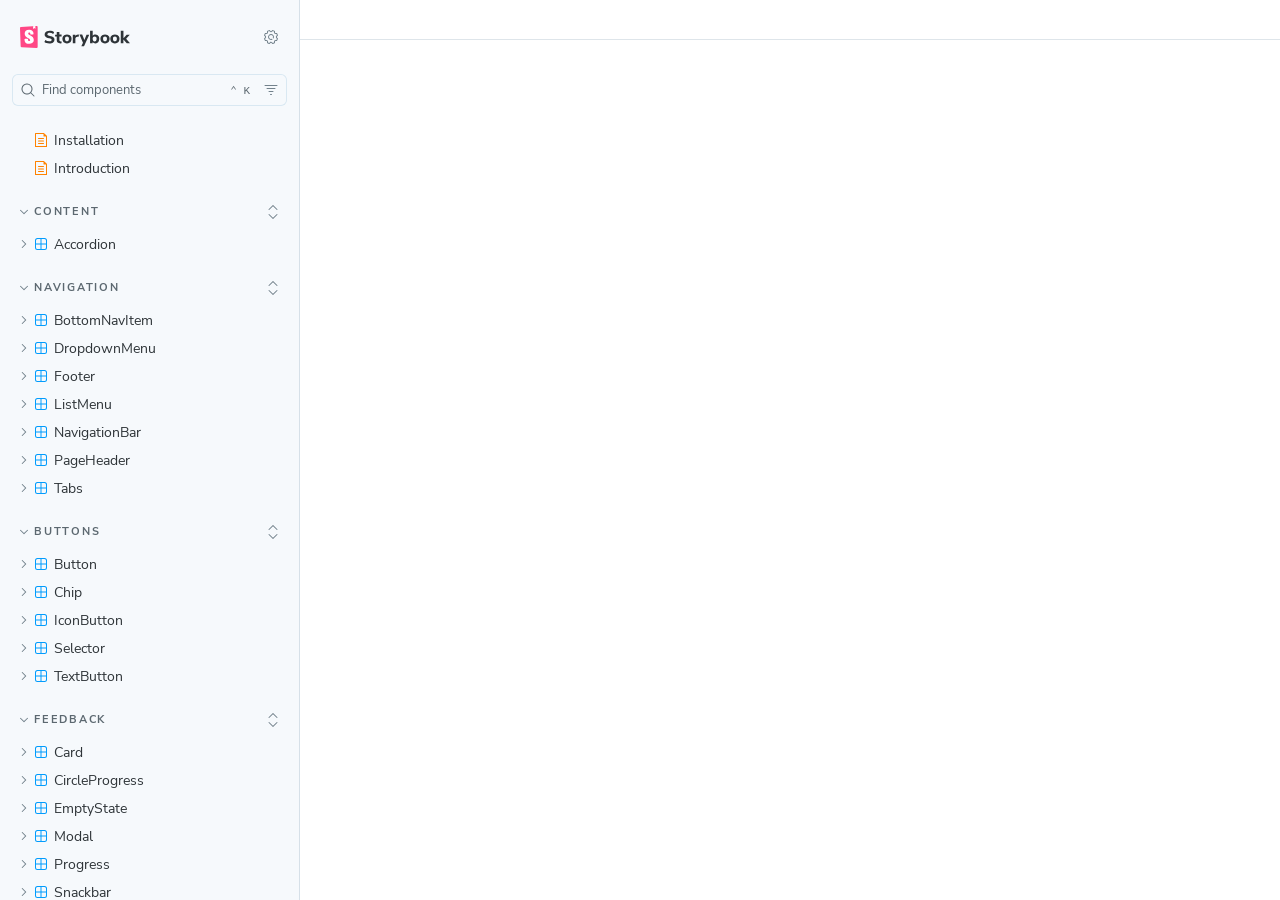
<file: index.html>
<!DOCTYPE html>
<html lang="en">
  <head>
    <meta charset="utf-8" />

    <title>storybook - Storybook</title>
    <meta name="viewport" content="width=device-width, initial-scale=1" />

    
    <link rel="icon" type="image/svg+xml" href="./favicon.svg" />
    
    <style>
      @font-face {
        font-family: 'Nunito Sans';
        font-style: normal;
        font-weight: 400;
        font-display: swap;
        src: url('./sb-common-assets/nunito-sans-regular.woff2') format('woff2');
      }

      @font-face {
        font-family: 'Nunito Sans';
        font-style: italic;
        font-weight: 400;
        font-display: swap;
        src: url('./sb-common-assets/nunito-sans-italic.woff2') format('woff2');
      }

      @font-face {
        font-family: 'Nunito Sans';
        font-style: normal;
        font-weight: 700;
        font-display: swap;
        src: url('./sb-common-assets/nunito-sans-bold.woff2') format('woff2');
      }

      @font-face {
        font-family: 'Nunito Sans';
        font-style: italic;
        font-weight: 700;
        font-display: swap;
        src: url('./sb-common-assets/nunito-sans-bold-italic.woff2') format('woff2');
      }
    </style>

    <link href="./sb-manager/runtime.js" rel="modulepreload" />

    
    <link href="./sb-addons/storybook-core-server-presets-0/common-manager-bundle.js" rel="modulepreload" />
    
    <link href="./sb-addons/docs-1/manager-bundle.js" rel="modulepreload" />
    
    <link href="./sb-addons/a11y-2/manager-bundle.js" rel="modulepreload" />
    
    <link href="./sb-addons/designs-3/register-panel-bundle.js" rel="modulepreload" />
       

    <style>
      #storybook-root[hidden] {
        display: none !important;
      }
    </style>

    
  </head>
  <body>
    <div id="root"></div>

    
    <script>
      
        
          window['FEATURES'] = {
  "argTypeTargetsV7": true,
  "legacyDecoratorFileOrder": false,
  "disallowImplicitActionsInRenderV8": true,
  "viewport": true,
  "highlight": true,
  "controls": true,
  "interactions": true,
  "actions": true,
  "backgrounds": true,
  "outline": true,
  "measure": true
};
        
      
        
          window['REFS'] = {};
        
      
        
          window['LOGLEVEL'] = "info";
        
      
        
          window['DOCS_OPTIONS'] = {
  "defaultName": "Docs"
};
        
      
        
          window['CONFIG_TYPE'] = "PRODUCTION";
        
      
        
      
        
      
        
          window['TAGS_OPTIONS'] = {
  "dev-only": {
    "excludeFromDocsStories": true
  },
  "docs-only": {
    "excludeFromSidebar": true
  },
  "test-only": {
    "excludeFromSidebar": true,
    "excludeFromDocsStories": true
  }
};
        
      
        
          window['STORYBOOK_RENDERER'] = "react";
        
      
        
          window['STORYBOOK_BUILDER'] = "@storybook/builder-vite";
        
      
        
          window['STORYBOOK_FRAMEWORK'] = "@storybook/react-vite";
        
      
    </script>
    

    <script type="module">
      import './sb-manager/globals-runtime.js';

      
        import './sb-addons/storybook-core-server-presets-0/common-manager-bundle.js';
      
        import './sb-addons/docs-1/manager-bundle.js';
      
        import './sb-addons/a11y-2/manager-bundle.js';
      
        import './sb-addons/designs-3/register-panel-bundle.js';
      

      import './sb-manager/runtime.js';
    </script>
  </body>
</html>
</file>
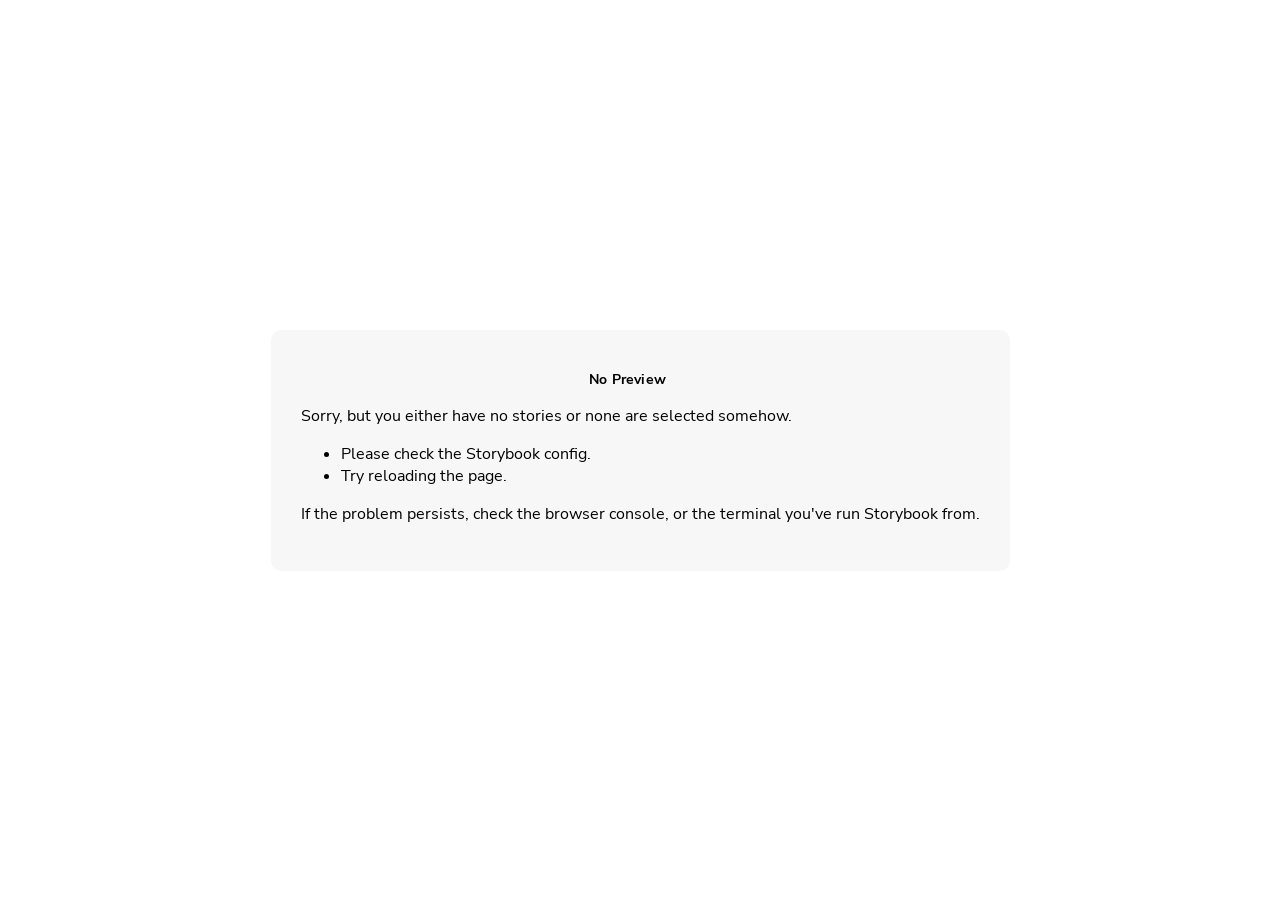
<file: iframe.html>
<!doctype html>
<!--suppress HtmlUnknownTarget -->
<html lang="en">
  <head><script type="module" src="./vite-inject-mocker-entry.js"></script>
    <meta charset="utf-8" />
    <title>Storybook</title>
    <meta name="viewport" content="width=device-width, initial-scale=1" />

    <style>
      @font-face {
        font-family: 'Nunito Sans';
        font-style: normal;
        font-weight: 400;
        font-display: swap;
        src: url('./sb-common-assets/nunito-sans-regular.woff2') format('woff2');
      }

      @font-face {
        font-family: 'Nunito Sans';
        font-style: italic;
        font-weight: 400;
        font-display: swap;
        src: url('./sb-common-assets/nunito-sans-italic.woff2') format('woff2');
      }

      @font-face {
        font-family: 'Nunito Sans';
        font-style: normal;
        font-weight: 700;
        font-display: swap;
        src: url('./sb-common-assets/nunito-sans-bold.woff2') format('woff2');
      }

      @font-face {
        font-family: 'Nunito Sans';
        font-style: italic;
        font-weight: 700;
        font-display: swap;
        src: url('./sb-common-assets/nunito-sans-bold-italic.woff2') format('woff2');
      }
    </style>

    <script>
      window.CONFIG_TYPE = 'PRODUCTION';
      window.LOGLEVEL = 'info';
      window.FRAMEWORK_OPTIONS = {};
      window.CHANNEL_OPTIONS = {};
      window.FEATURES = {"argTypeTargetsV7":true,"legacyDecoratorFileOrder":false,"disallowImplicitActionsInRenderV8":true,"viewport":true,"highlight":true,"controls":true,"interactions":true,"actions":true,"backgrounds":true,"outline":true,"measure":true};
      window.STORIES = [{"titlePrefix":"","directory":"../../packages/ui/src","files":"**/*.stories.@(ts|tsx)","importPathMatcher":"^(?:\\.\\.\\/\\.\\.\\/packages\\/ui\\/src(?:\\/(?!\\.)(?:(?:(?!(?:^|\\/)\\.).)*?)\\/|\\/|$)(?!\\.)(?=.)[^/]*?\\.stories\\.(ts|tsx))$"},{"titlePrefix":"","directory":"./src","files":"**/*.mdx","importPathMatcher":"^\\.[\\\\/](?:src(?:\\/(?!\\.)(?:(?:(?!(?:^|\\/)\\.).)*?)\\/|\\/|$)(?!\\.)(?=.)[^/]*?\\.mdx)$"}];
      window.DOCS_OPTIONS = {"defaultName":"Docs"};
      window.TAGS_OPTIONS = {"dev-only":{"excludeFromDocsStories":true},"docs-only":{"excludeFromSidebar":true},"test-only":{"excludeFromSidebar":true,"excludeFromDocsStories":true}};

      

      // We do this so that "module && module.hot" etc. in Storybook source code
      // doesn't fail (it will simply be disabled)
      window.module = undefined;
      window.global = window;
    </script>
    <base target="_parent" />

<style>
  /* While we aren't showing the main block yet, but still preparing, we want everything the user has rendered, which may or may not be in #storybook-root, to be display none */
  .sb-show-preparing-story:not(.sb-show-main) > :not(.sb-preparing-story) {
    display: none;
  }

  .sb-show-preparing-docs:not(.sb-show-main) > :not(.sb-preparing-docs) {
    display: none;
  }

  /* Hide our own blocks when we aren't supposed to be showing them */
  :not(.sb-show-preparing-story) > .sb-preparing-story,
  :not(.sb-show-preparing-docs) > .sb-preparing-docs,
  :not(.sb-show-nopreview) > .sb-nopreview,
  :not(.sb-show-errordisplay) > .sb-errordisplay {
    display: none;
  }

  .sb-show-main.sb-main-centered {
    margin: 0;
    display: flex;
    align-items: center;
    min-height: 100vh;
  }

  .sb-show-main.sb-main-centered #storybook-root {
    box-sizing: border-box;
    margin: auto;
    padding: 1rem;
    max-height: 100%;
    /* Hack for centering correctly in IE11 */
  }

  /* Vertical centering fix for IE11 */
  @media screen and (-ms-high-contrast: none), (-ms-high-contrast: active) {
    .sb-show-main.sb-main-centered:after {
      content: '';
      min-height: inherit;
      font-size: 0;
    }
  }

  .sb-show-main.sb-main-fullscreen {
    margin: 0;
    padding: 0;
    display: block;
  }

  .sb-show-main.sb-main-padded {
    margin: 0;
    padding: 1rem;
    display: block;
    box-sizing: border-box;
  }

  .sb-wrapper {
    position: fixed;
    top: 0;
    bottom: 0;
    left: 0;
    right: 0;
    box-sizing: border-box;

    padding: 40px;
    font-family:
      'Nunito Sans',
      -apple-system,
      '.SFNSText-Regular',
      'San Francisco',
      BlinkMacSystemFont,
      'Segoe UI',
      'Helvetica Neue',
      Helvetica,
      Arial,
      sans-serif;
    -webkit-font-smoothing: antialiased;
    overflow: auto;
  }

  @media (max-width: 700px) {
    .sb-wrapper {
      padding: 20px;
    }
  }

  @media (max-width: 500px) {
    .sb-wrapper {
      padding: 10px;
    }
  }

  .sb-heading {
    font-size: 14px;
    font-weight: 600;
    letter-spacing: 0.2px;
    margin: 10px 0;
    padding-right: 25px;
  }

  .sb-nopreview {
    display: flex;
    align-content: center;
    justify-content: center;
    box-sizing: border-box;
  }

  .sb-nopreview_main {
    margin: auto;
    padding: 30px;
    border-radius: 10px;
    background: rgba(0, 0, 0, 0.03);
  }

  .sb-nopreview_heading {
    text-align: center;
  }

  .sb-errordisplay {
    background: #f6f9fc;
    color: black;
    z-index: 999999;
    width: 100vw;
    min-height: 100vh;
    box-sizing: border-box;

    & ol {
      padding-left: 18px;
      margin: 0;
    }

    & h1 {
      font-family: Nunito Sans;
      font-size: 22px;
      font-weight: 400;
      line-height: 30px;
      font-weight: normal;
      margin: 0;

      &::before {
        content: '';
        display: inline-block;
        width: 12px;
        height: 12px;
        background: #ff4400;
        border-radius: 50%;
        margin-right: 8px;
      }
    }

    & p,
    & ol {
      font-family: Nunito Sans;
      font-size: 14px;
      font-weight: 400;
      line-height: 19px;
      margin: 0;
    }

    & li + li {
      margin: 0;
      padding: 0;
      padding-top: 12px;
    }

    & a {
      color: currentColor;
    }
  }

  .sb-errordisplay_main {
    margin: auto;
    padding: 24px;
    display: flex;
    box-sizing: border-box;

    flex-direction: column;
    min-height: 100%;
    width: 100%;
    border-radius: 6px;
    background: white;
    border: 1px solid #ff0000;
    box-shadow: 0 0 64px rgba(0, 0, 0, 0.1);
    gap: 24px;
  }

  .sb-errordisplay_code {
    padding: 10px;
    flex: 1;
    background: #242424;
    color: #c6c6c6;
    box-sizing: border-box;

    font-size: 14px;
    font-weight: 400;
    line-height: 19px;
    border-radius: 4px;

    font-family:
      'Operator Mono', 'Fira Code Retina', 'Fira Code', 'FiraCode-Retina', 'Andale Mono',
      'Lucida Console', Consolas, Monaco, monospace;
    margin: 0;
    overflow: auto;
  }

  .sb-errordisplay pre {
    white-space: pre-wrap;
    white-space: revert;
  }

  @-webkit-keyframes sb-rotate360 {
    from {
      transform: rotate(0deg);
    }

    to {
      transform: rotate(360deg);
    }
  }

  @keyframes sb-rotate360 {
    from {
      transform: rotate(0deg);
    }

    to {
      transform: rotate(360deg);
    }
  }

  @-webkit-keyframes sb-glow {
    0%,
    100% {
      opacity: 1;
    }

    50% {
      opacity: 0.4;
    }
  }

  @keyframes sb-glow {
    0%,
    100% {
      opacity: 1;
    }

    50% {
      opacity: 0.4;
    }
  }

  /* We display the preparing loaders *over* the rendering story */
  .sb-preparing-story,
  .sb-preparing-docs {
    background-color: white;
    /* Maximum possible z-index. It would be better to use stacking contexts to ensure it's always
    on top, but this isn't possible as it would require making CSS changes that could affect user code */
    z-index: 2147483647;
  }

  .sb-loader {
    -webkit-animation: sb-rotate360 0.7s linear infinite;
    animation: sb-rotate360 0.7s linear infinite;
    border-color: rgba(97, 97, 97, 0.29);
    border-radius: 50%;
    border-style: solid;
    border-top-color: #646464;
    border-width: 2px;
    display: inline-block;
    height: 32px;
    left: 50%;
    margin-left: -16px;
    margin-top: -16px;
    mix-blend-mode: difference;
    overflow: hidden;
    position: absolute;
    top: 50%;
    transition: all 200ms ease-out;
    vertical-align: top;
    width: 32px;
    z-index: 4;
  }

  .sb-previewBlock {
    background: #fff;
    border: 1px solid rgba(0, 0, 0, 0.1);
    border-radius: 4px;
    box-shadow: rgba(0, 0, 0, 0.1) 0 1px 3px 0;
    margin: 25px auto 40px;
    max-width: 600px;
  }

  .sb-previewBlock_header {
    align-items: center;
    box-shadow: rgba(0, 0, 0, 0.1) 0 -1px 0 0 inset;
    display: flex;
    gap: 14px;
    height: 40px;
    padding: 0 12px;
  }

  .sb-previewBlock_icon {
    -webkit-animation: sb-glow 1.5s ease-in-out infinite;
    animation: sb-glow 1.5s ease-in-out infinite;
    background: #e6e6e6;
    height: 14px;
    width: 14px;
  }

  .sb-previewBlock_icon:last-child {
    margin-left: auto;
  }

  .sb-previewBlock_body {
    -webkit-animation: sb-glow 1.5s ease-in-out infinite;
    animation: sb-glow 1.5s ease-in-out infinite;
    height: 182px;
    position: relative;
  }

  .sb-argstableBlock {
    border-collapse: collapse;
    border-spacing: 0;
    font-size: 13px;
    line-height: 20px;
    margin: 25px auto 40px;
    max-width: 600px;
    text-align: left;
    width: 100%;
  }

  .sb-argstableBlock th:first-of-type,
  .sb-argstableBlock td:first-of-type {
    padding-left: 20px;
  }

  .sb-argstableBlock th:nth-of-type(2),
  .sb-argstableBlock td:nth-of-type(2) {
    width: 35%;
  }

  .sb-argstableBlock th:nth-of-type(3),
  .sb-argstableBlock td:nth-of-type(3) {
    width: 15%;
  }

  .sb-argstableBlock th:last-of-type,
  .sb-argstableBlock td:last-of-type {
    width: 25%;
    padding-right: 20px;
  }

  .sb-argstableBlock th span,
  .sb-argstableBlock td span {
    -webkit-animation: sb-glow 1.5s ease-in-out infinite;
    animation: sb-glow 1.5s ease-in-out infinite;
    background-color: rgba(0, 0, 0, 0.1);
    border-radius: 0;
    box-shadow: none;
    color: transparent;
  }

  .sb-argstableBlock th {
    padding: 10px 15px;
  }

  .sb-argstableBlock-body {
    border-radius: 4px;
    box-shadow:
      rgba(0, 0, 0, 0.1) 0 1px 3px 1px,
      rgba(0, 0, 0, 0.065) 0 0 0 1px;
  }

  .sb-argstableBlock-body tr {
    background: transparent;
    overflow: hidden;
  }

  .sb-argstableBlock-body tr:not(:first-child) {
    border-top: 1px solid #e6e6e6;
  }

  .sb-argstableBlock-body tr:first-child td:first-child {
    border-top-left-radius: 4px;
  }

  .sb-argstableBlock-body tr:first-child td:last-child {
    border-top-right-radius: 4px;
  }

  .sb-argstableBlock-body tr:last-child td:first-child {
    border-bottom-left-radius: 4px;
  }

  .sb-argstableBlock-body tr:last-child td:last-child {
    border-bottom-right-radius: 4px;
  }

  .sb-argstableBlock-body td {
    background: #fff;
    padding-bottom: 10px;
    padding-top: 10px;
    vertical-align: top;
  }

  .sb-argstableBlock-body td:not(:first-of-type) {
    padding-left: 15px;
    padding-right: 15px;
  }

  .sb-argstableBlock-body button {
    -webkit-animation: sb-glow 1.5s ease-in-out infinite;
    animation: sb-glow 1.5s ease-in-out infinite;
    background-color: rgba(0, 0, 0, 0.1);
    border: 0;
    border-radius: 0;
    box-shadow: none;
    color: transparent;
    display: inline;
    font-size: 12px;
    line-height: 1;
    padding: 10px 16px;
  }

  .sb-argstableBlock-summary {
    margin-top: 4px;
  }

  .sb-argstableBlock-code {
    margin-right: 4px;
    margin-bottom: 4px;
    padding: 2px 5px;
  }

  .sb-sr-only,
  .sb-hidden-until-focus:not(:focus) {
    position: absolute;
    width: 1px;
    height: 1px;
    padding: 0px;
    margin: -1px;
    overflow: hidden;
    clip: rect(0, 0, 0, 0);
    border: none;
  }

  .sb-hidden-until-focus {
    opacity: 0;
    transition: opacity 150ms ease-out;
  }

  .sb-hidden-until-focus:focus {
    opacity: 1;
  }
</style>

<script>
  /* globals window */
  try {
    if (window.top !== window) {
      window.__REACT_DEVTOOLS_GLOBAL_HOOK__ = window.top.__REACT_DEVTOOLS_GLOBAL_HOOK__;
      window.__VUE_DEVTOOLS_GLOBAL_HOOK__ = window.top.__VUE_DEVTOOLS_GLOBAL_HOOK__;
      window.top.__VUE_DEVTOOLS_CONTEXT__ = window.document;
    }
  } catch (e) {
    // eslint-disable-next-line no-console
    console.warn('unable to connect to top frame for connecting dev tools');
  }
</script>
<link rel="preconnect" href="https://fonts.googleapis.com" />
<link rel="preconnect" href="https://fonts.gstatic.com" crossorigin />
<link
  href="https://fonts.googleapis.com/css2?family=Noto+Sans:wght@400;500;600;700&family=Noto+Sans+Thai:wght@400;500;600;700&display=swap"
  rel="stylesheet"
/>

    <script type="module" crossorigin src="./assets/iframe-CG1WmBjX.js"></script>
    <link rel="modulepreload" crossorigin href="./assets/preload-helper-UZRgTS1n.js">
    <link rel="stylesheet" crossorigin href="./assets/iframe-BXiKWx84.css">
  </head>

  <body>
    <div class="sb-preparing-story sb-wrapper">
  <div class="sb-loader"></div>
</div>

<div class="sb-preparing-docs sb-wrapper">
  <div class="sb-previewBlock">
    <div class="sb-previewBlock_header">
      <div class="sb-previewBlock_icon"></div>
      <div class="sb-previewBlock_icon"></div>
      <div class="sb-previewBlock_icon"></div>
      <div class="sb-previewBlock_icon"></div>
    </div>
    <div class="sb-previewBlock_body">
      <div class="sb-loader"></div>
    </div>
  </div>
  <table aria-hidden="true" class="sb-argstableBlock">
    <thead class="sb-argstableBlock-head">
      <tr>
        <th><span>Name</span></th>
        <th><span>Description</span></th>
        <th><span>Default</span></th>
        <th><span>Control </span></th>
      </tr>
    </thead>
    <tbody class="sb-argstableBlock-body">
      <tr>
        <td><span>propertyName</span><span title="Required">*</span></td>
        <td>
          <div><span>This is a short description</span></div>
          <div class="sb-argstableBlock-summary">
            <div><span class="sb-argstableBlock-code">summary</span></div>
          </div>
        </td>
        <td>
          <div><span class="sb-argstableBlock-code">defaultValue</span></div>
        </td>
        <td><button>Set string</button></td>
      </tr>
      <tr>
        <td><span>propertyName</span><span>*</span></td>
        <td>
          <div><span>This is a short description</span></div>
          <div class="sb-argstableBlock-summary">
            <div><span class="sb-argstableBlock-code">summary</span></div>
          </div>
        </td>
        <td>
          <div><span class="sb-argstableBlock-code">defaultValue</span></div>
        </td>
        <td><button>Set string</button></td>
      </tr>
      <tr>
        <td><span>propertyName</span><span>*</span></td>
        <td>
          <div><span>This is a short description</span></div>
          <div class="sb-argstableBlock-summary">
            <div><span class="sb-argstableBlock-code">summary</span></div>
          </div>
        </td>
        <td>
          <div><span class="sb-argstableBlock-code">defaultValue</span></div>
        </td>
        <td><button>Set string</button></td>
      </tr>
    </tbody>
  </table>
</div>

<div class="sb-nopreview sb-wrapper">
  <div class="sb-nopreview_main">
    <h1 class="sb-nopreview_heading sb-heading">No Preview</h1>
    <p>Sorry, but you either have no stories or none are selected somehow.</p>
    <ul>
      <li>Please check the Storybook config.</li>
      <li>Try reloading the page.</li>
    </ul>
    <p>
      If the problem persists, check the browser console, or the terminal you've run Storybook from.
    </p>
  </div>
</div>

<div class="sb-errordisplay sb-wrapper">
  <div class="sb-errordisplay_main">
    <h1 id="error-message"></h1>
    <p>
      The component failed to render properly, likely due to a configuration issue in Storybook.
      Here are some common causes and how you can address them:
    </p>
    <ol>
      <li>
        <strong>Missing Context/Providers</strong>: You can use decorators to supply specific
        contexts or providers, which are sometimes necessary for components to render correctly. For
        detailed instructions on using decorators, please visit the
        <a href="https://storybook.js.org/docs/writing-stories/decorators"
          >Decorators documentation</a
        >.
      </li>
      <li>
        <strong>Misconfigured Webpack or Vite</strong>: Verify that Storybook picks up all necessary
        settings for loaders, plugins, and other relevant parameters. You can find step-by-step
        guides for configuring
        <a href="https://storybook.js.org/docs/builders/webpack">Webpack</a> or
        <a href="https://storybook.js.org/docs/builders/vite">Vite</a>
        with Storybook.
      </li>
      <li>
        <strong>Missing Environment Variables</strong>: Your Storybook may require specific
        environment variables to function as intended. You can set up custom environment variables
        as outlined in the
        <a href="https://storybook.js.org/docs/configure/environment-variables"
          >Environment Variables documentation</a
        >.
      </li>
    </ol>
    <pre class="sb-errordisplay_code"><code id="error-stack"></code></pre>
  </div>
</div>

    <div id="storybook-root"></div>
    <div id="storybook-docs"></div>
    <script>
      function __onViteAppLoadingError(event) {
        const hostname = globalThis.location.hostname;
        if (hostname !== 'localhost' && globalThis.CONFIG_TYPE === 'DEVELOPMENT') {
          const message = `Failed to load the Storybook preview file 'vite-app.js':

It looks like you're visiting the Storybook development server on another hostname than localhost: '${hostname}', but you haven't configured the necessary security features to support this.
Please re-run your Storybook development server with the '--host ${hostname}' flag, or manually configure your Vite allowedHosts configuration with viteFinal.

See:`;
          const docs = [
            'https://storybook.js.org/docs/api/cli-options#dev',
            'https://storybook.js.org/docs/api/main-config/main-config-vite-final',
            'https://vite.dev/config/server-options.html#server-allowedhosts',
          ];
          console.error(`${message}\n${docs.map((doc) => `- ${doc}`).join('\n')}`);

          document.getElementById('storybook-root').innerHTML =
            `<p style="color: red; max-width: 70ch">${message.replaceAll(
              '\n',
              '<br/>'
            )}<ul>${docs.map((doc) => `<li><a href='${doc}' target='_blank'>${doc}</a></li>`).join('')}<ul></p>`;
          return;
        }
      }
    </script>
  </body>
</html>
</file>
